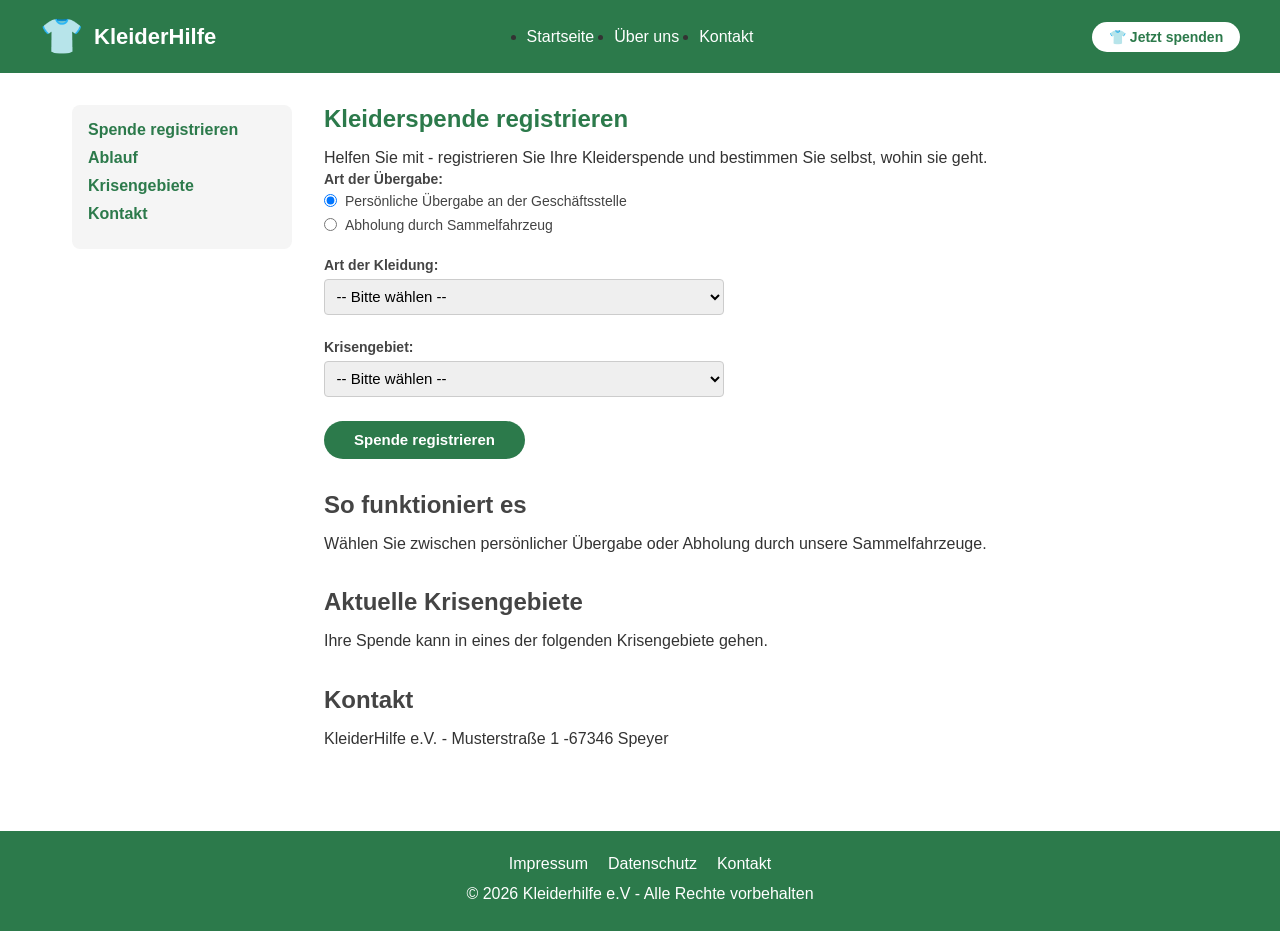
<file: index.html>
<!DOCTYPE html>
<html lang="de">

<head>
  <meta charset="UTF-8">
  <meta name="viewport" content="width=device-width, initial-scale=1.0">
  <title>Kleiderspenden-Registrierung</title>
  <link rel="stylesheet" href="css/style.css">
</head>

<body>


  <!-- Header -->
<header>
  <div class="header-inner">

    <!-- Links: Logo -->
    <div class="logo">
      <span class="logo-icon">👕</span>
      <span class="logo-text">KleiderHilfe</span>
    </div>

    <!-- Mitte: Globale Navigation -->
    <nav class="global-nav">
      <ul>
        <li><a href="index.html">Startseite</a></li>
        <li><a href="ueber-uns.html">Über uns</a></li>
        <li><a href="kontakt.html">Kontakt</a></li>
      </ul>
    </nav>

    <!-- Rechts: CTA Button -->
    <div class="header-cta">
      <a href="#registrierung" class="btn-spende">
        👕 Jetzt spenden
      </a>
    </div>

  </div>
</header>


  <!-- Main -->
<main>

  <!-- Lokale Navigation links -->
  <nav class="local-nav" id="local-nav">
    <ul>
      <li><a href="#registrierung">Spende registrieren</a></li>
      <li><a href="#ablauf">Ablauf</a></li>
      <li><a href="#krisengebiete">Krisengebiete</a></li>
      <li><a href="#kontakt">Kontakt</a></li>
    </ul>
  </nav>

  <!-- Content -->
  <div id="content">

    <section id="registrierung">
      <h1>Kleiderspende registrieren</h1>
      <p>Helfen Sie mit - registrieren Sie Ihre Kleiderspende
         und bestimmen Sie selbst, wohin sie geht.</p>

      <!-- Formular -->
      <form id="spenden-formular">

        <!-- Modus-Auswahl -->
        <div class="form-group">
          <label>Art der Übergabe:</label>
          <div class="radio-group">
            <label>
              <input type="radio" name="modus" value="übergabe" checked>
              Persönliche Übergabe an der Geschäftsstelle
            </label>
            <label>
              <input type="radio" name="modus" value="abholung">
              Abholung durch Sammelfahrzeug
            </label>
          </div>
        </div>

        <!-- Nur bei Abholung sichtbar -->
        <div class="form-group" id="adresse-bereich">
          <label for="strasse">Straße + Hausnummer:</label>
          <input type="text" id="strasse" name="strasse"
                 placeholder="Musterstraße 1">

          <label for="plz">Postleitzahl:</label>
          <input type="text" id="plz" name="plz"
                 placeholder="67346" maxlength="5">
          <span id = "plz-fehler" class="fehler-text">
            ⚠️ Die Postleitzahl liegt nicht im Einzugsgebiet des Vereins.
          </span>

          <label for="ort">Ort:</label>
          <input type="text" id="ort" name="ort"
                 placeholder="Speyer">
        </div>

        <!-- Immer sichtbar -->
        <div class="form-group">
          <label for="kleidung">Art der Kleidung:</label>
          <select id="kleidung" name="kleidung">
            <option value="">-- Bitte wählen --</option>
            <option value="Winterkleidung">Winterkleidung</option>
            <option value="Sommerkleidung">Sommerkleidung</option>
            <option value="Kinderkleidung">Kinderkleidung</option>
            <option value="Schuhe">Schuhe</option>
            <option value="Sonstiges">Sonstiges</option>
          </select>
        </div>

        <div class="form-group">
          <label for="krisengebiet">Krisengebiet:</label>
          <select id="krisengebiet" name="krisengebiet">
            <option value="">-- Bitte wählen --</option>
            <option value="Ukraine">Ukraine</option>
            <option value="Syrien">Syrien</option>
            <option value="Pälestine">Palästina</option>
            <option value="Sudan">Sudan</option>
          </select>
        </div>

        <button type="submit" class="btn-submit">
          Spende registrieren
        </button>

      </form>
    </section>

    <section id="ablauf">
      <h2>So funktioniert es</h2>
      <p>Wählen Sie zwischen persönlicher Übergabe oder Abholung
         durch unsere Sammelfahrzeuge.</p>
    </section>

    <section id="krisengebiete">
      <h2>Aktuelle Krisengebiete</h2>
      <p>Ihre Spende kann in eines der folgenden Krisengebiete gehen.</p>
    </section>

    <section id="kontakt">
      <h2>Kontakt</h2>
      <p>KleiderHilfe e.V. - Musterstraße 1 -67346 Speyer</p>
    </section>

  </div>

</main>

  <!-- Footer -->
  <footer>
    <nav class="footer-nav">
      <ul>
        <li><a href="#">Impressum</a></li>
        <li><a href="#">Datenschutz</a></li>
        <li><a href="#">Kontakt</a></li>
      </ul>
    </nav>
    <p>© 2026 Kleiderhilfe e.V - Alle Rechte vorbehalten</p>
  </footer>

  <script src="js/script.js"></script>

</body>

</html>
</file>
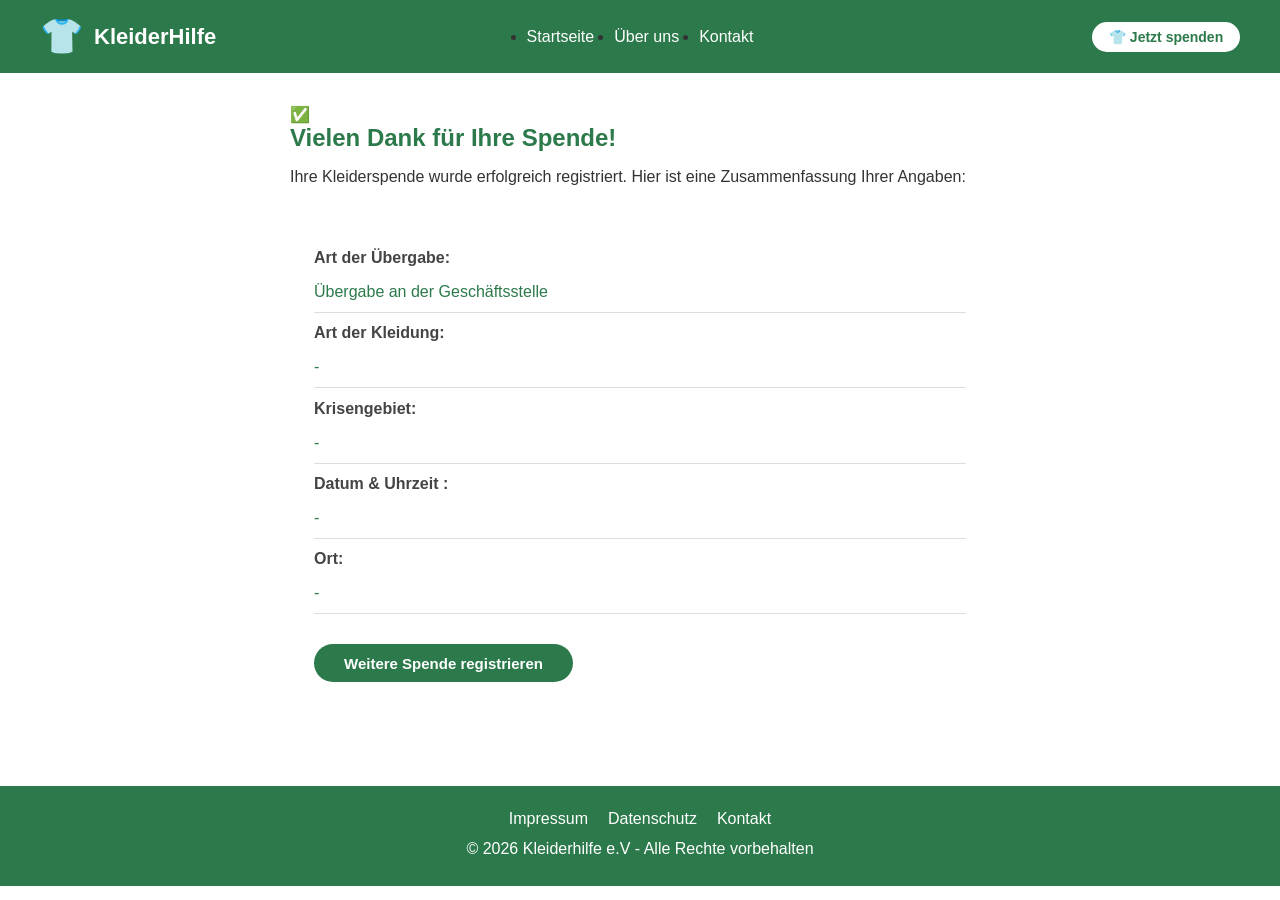
<file: bestaetigung.html>
<!DOCTYPE html>
<html lang="de">

<head>
    <meta charset="UTF-8">
    <meta name="viewport" content="width=device-width, initial-scale=1.0">
    <title> Bestätigung Kleiderhilfe</title>
    <link rel="stylesheet" href="css/style.css">
</head>

<body>

    <!-- Header -->
    <header>
        <div class="header-inner">
            <div class="logo">
              <span class="logo-icon">👕</span>
              <span class="logo-text">KleiderHilfe</span>        
        </div>
        <nav class="global-nav">
            <ul>
              <li><a href="index.html">Startseite</a> </li>
              <li><a href="ueber-uns.html">Über uns</a> </li>
              <li><a href="kontakt.html">Kontakt</a> </li>
            </ul>
        </nav>
        <div class="header-cta">
            <a href="index.html#registrierung" class="btn-spende">
                👕 Jetzt spenden
            </a>
        </div>
      </div>
    </header>

    <!-- Main -->
    <main>
        
        <div id="content" style="max-width: 700px; margin: 0 auto">

            <section id="bestaetigung">

            <div class="success-icon">✅</div>
            <h1>Vielen Dank für Ihre Spende!</h1>
            <p>Ihre Kleiderspende wurde erfolgreich registriert.
               Hier ist eine Zusammenfassung Ihrer Angaben:</p>           
        
            <div class="zusammenfassung">

            <div class="zusammenfassung-zeile">    
                <span class="zusammenfassung-label">Art der Übergabe:</span>
                <span class="zusammenfassung-wert" id="erg-modus"></span>
        </div>

            <div class="zusammenfassung-zeile" id="erg-adresse-zeile">
                <span class="zusammenfassung-label">Abholadresse:</span>
                <span class="zusammenfassung-wert" id="erg-adresse"></span>
        </div>

        <div class="zusammenfassung-zeile">
                <span class="zusammenfassung-label">Art der Kleidung:</span>
                <span class="zusammenfassung-wert" id="erg-kleidung"></span>
        </div>

        <div class="zusammenfassung-zeile">
                <span class="zusammenfassung-label">Krisengebiet:</span>
                <span class="zusammenfassung-wert" id="erg-krisengebiet"></span>
        </div>

        <div class="zusammenfassung-zeile">
                <span class="zusammenfassung-label">Datum & Uhrzeit :</span>
                <span class="zusammenfassung-wert" id="erg-datum"></span>
        </div>

        <div class="zusammenfassung-zeile">
                <span class="zusammenfassung-label">Ort:</span>
                <span class="zusammenfassung-wert" id="erg-ort"></span>
        </div>
      
        <a href="index.html" class="btn-submit"
            style="display: inline-block; margin-top: 2em; text-decoration: none;">
            Weitere Spende registrieren
            </a>

      </div>
    </div>

   </section>

  </div>
</main>

    <!-- Footer -->
    <footer>
      <nav class="footer-nav">
        <ul>
          <li><a href="#">Impressum</a></li>
          <li><a href="#">Datenschutz</a></li>
          <li><a href="#">Kontakt</a></li>
        </ul>
      </nav>
      <p>© 2026 Kleiderhilfe e.V - Alle Rechte vorbehalten</p>
    </footer>

    <script src="js/bestaetigung.js"></script>
</body>

</html>
</file>
<file: css/style.css>
/* Allgemeines */
* {
  box-sizing: border-box;
  margin: 0;
  padding: 0;
}

body {
  font-family: Arial, sans-serif;
  color: #333;
}

/* Header */
header {
  background-color: #2c7a4b;
  padding: 1em 2em;
}

.header-inner {
  display: flex;
  justify-content: space-between;
  align-items: center;
  max-width: 1200px;
  margin: 0 auto;
}

.logo {
  display: flex;
  align-items: center;
  gap: 10px;
  flex: 1;
}

.logo-icon {
  font-size: 35px;
}

.logo-text {
  color: white;
  font-size: 22px;
  font-weight: bold;
}

/* Globale Navigation */
.global-nav ul {
  flex: 1;
  display: flex;
  justify-content: center;
  gap: 20px;
}

.global-nav ul li a {
  color: white;
  text-decoration: none;
}

.global-nav ul li a:hover {
  text-decoration: underline;
}

/* Spenden-Button Rechts */
.header-cta {
  flex: 1;
  display: flex;
  justify-content: flex-end;
}

.btn-spende {
  background-color: white;
  color: #2c7a4b;
  padding: 0.5em 1.2em;
  border-radius: 20px;
  text-decoration: none;
  font-weight: bold;
  font-size: 14px;
  transition: background-color 0.2s;
}

.btn-spende:hover {
  background-color: #e8f5ee;
}

/* Hauptlayout: Sidebar + Content nebeneinander */
main {
  display: flex;
  max-width: 1200px;
  margin: 2em auto;
  padding: 0 2em;
  gap: 2em;
}

/* Lokale Navigation (Sidebar) */
.local-nav {
  width: 220px;
  flex-shrink: 0;
}

.local-nav ul {
  list-style: none;
  background-color: #f5f5f5;
  border-radius: 8px;
  padding: 1em;
}

.local-nav ul li {
  margin-bottom: 10px;
}

.local-nav ul li a {
  text-decoration: none;
  color: #2c7a4b;
  font-weight: bold;
}

.local-nav ul li a:hover {
  text-decoration: underline;
}

/* Content */
#content {
  flex: 1;
}

#content section {
  margin-bottom: 2em;
}

h1 {
  color: #2c7a4b;
  margin-bottom: 0.5em;
}

h2 {
  color: #444;
  margin-bottom: 0.5em;
}

p {
  line-height: 1.6;
}

/* Footer */
footer {
  background-color: #2c7a4b;
  color: white;
  text-align: center;
  padding: 1.5em;
  margin-top: 3em;
}

.footer-nav ul {
  list-style: none;
  display: flex;
  justify-content: center;
  gap: 20px;
  margin-bottom: 0.5em;
}

.footer-nav ul li a {
  color: white;
  text-decoration: none;
}

.footer-nav ul li a:hover {
  text-decoration: underline;
}

/* Responsive: Smartphone */
@media screen and (max-width: 480px) {

  header {
    padding: 0.7em 1em;
  }

  .logo-text {
    font-size: 18px;
  }

  .logo-icon {
    font-size: 22px;
  }

  .btn-spende {
    font-size: 12px;
    padding: 0.4em 1em;
  }

  /* Navigation untereinander */
  .global-nav ul {
    gap: 25px;
  }

  /* Main weniger Padding */
  main {
    padding: 0 1em;
    margin: 1em auto;
  }

/* Lokale Navigation kompakter */
  .local-nav ul {
    padding: 0.7em;
  }

/* Formular volle Breite */
  .form-group input[type="text"],
  .form-group select {
    max-width: 100%;
  }  

  /* Button volle Breite */
  .btn-submit {
    width: 100%;
    text-align: center;
  }

  /* Schriftgröße anpassen */
  h1 { font-size: 22px; }
  h2 { font-size: 18px; }
  p  { font-size: 14px; }

/* Footer kompakter */
  footer {
    padding: 1em;
    font-size: 13px;
  }

  .footer-nav ul {
    flex-direction: column;
    gap: 10px;
  }

}

/* Responsive: Tablet */
@media screen and (max-width: 768px) {

  main {
    flex-direction: column;
    padding: 0 1em;
  }

  .local-nav {
    width: 100%;
  }

  .header-inner {
    flex-direction: column;
    gap: 10px;
  }

  .global-nav ul {
    flex-wrap: wrap;
    justify-content: center;
  }

}

/* Formular */
.form-group {
  margin-bottom: 1.5em;
  display: flex;
  flex-direction: column;
  gap: 6px;
}

.form-group label {
  font-weight: bold;
  color: #444;
  font-size: 14px;
}

.form-group input[type="text"],
.form-group select {
  padding: 0.5em;
  border: 1px solid #ccc;
  border-radius: 4px;
  font-size: 15px;
  width: 100%;
  max-width: 400px;
}

.form-group input[type="text"]:focus,
.form-group select:focus {
  outline: none;
  border-color: #2c7a4b;
  box-shadow: 0 0 0 2px rgba(44, 122, 75, 0.2);
}

.radio-group {
  display: flex;
  flex-direction: column;
  gap: 8px;
}

.radio-group label {
  font-weight: normal;
  display: flex;
  align-items: center;
  gap: 8px;
  cursor: pointer;
}

.btn-submit {
  background-color: #2c7a4b;
  color: white;
  border: none;
  padding: 0.7em 2em;
  border-radius: 20px;
  font-size: 15px;
  font-weight: bold;
  display: inline-block;
  cursor: pointer;
  transition: background-color 0.2s;
  width: auto;
}

.btn-submit:hover {
  background-color: #1f5c38;
}

/* Addressbereich verstecken und mit Java Script nur einbelden, wenn die Option "Abholung" ausgewählt ist */
#addresse-bereich {
  display: none;
}

/* Fehlermeldungen */
.fehler-text {
  color: red;
  font-size: 13px;
  display: none;
}

.fehler-text.sichtbar {
  display: block;
}

/* Eingabefeld rot umranden bei Fehler */
input.fehler {
  border-color: red;
  box-shadow: 0 0 0 2px rgba(192, 57, 43, 0,2);
}

/* Bestätigungsseite */
.succes-icon {
  font-size: 120px;
  margin-bottom: 0.5em;
}

.zusammenfassung {
  background-color: white;
  border-radius: 8px;
  padding: 1.5em;
  margin-top: 1.5em;
}

.zusammenfassung-zeile {
  display: flex;
  flex-direction: column;
  gap: 1em;
  padding: 0.7em 0;
  border-bottom: 1px solid #ddd;
}

.zusammenfassung-zeile:last-child {
  border-bottom: none;
}

.zusammenfassung-label {
  font-weight: bold;
  min-width: 180px;
  color: #444;
}

.zusammenfassung-wert {
  font-weight: 500;
  color: #2c7a4b;
}
</file>
